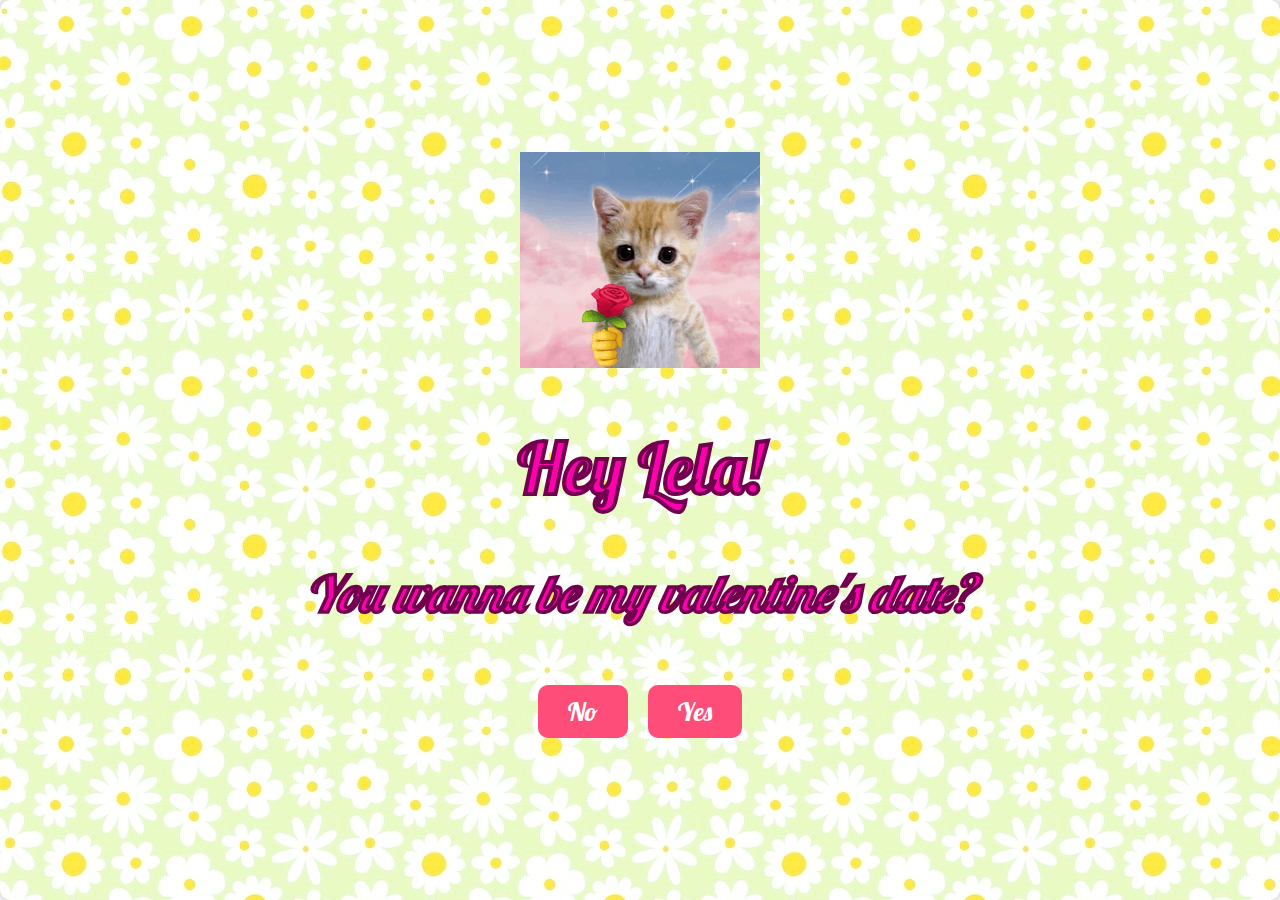
<file: Valentine-proposal-main/index.html>
<!DOCTYPE html>
<html lang="en">

<head>
    <meta charset="UTF-8">
    <meta name="viewport" content="width=device-width, initial-scale=1.0">
    <link rel="preconnect" href="https://fonts.googleapis.com">
    <link rel="preconnect" href="https://fonts.gstatic.com" crossorigin>
    <link href="https://fonts.googleapis.com/css2?family=Lobster&display=swap" rel="stylesheet">
    <link rel="stylesheet" href="styles.css">
    <title>Valentine</title>
</head>

<body>
    <div class="container">
        <div class="Mainprompt">
            <img class="image" src="images/catflower.jpg"></img>
            <h1 class="hh" id="name">Hey Lela!</h1>
            <p class="pp" id="question">You wanna be my valentine's date?</p>
            <div class="buttons">
                <button id="no-button" onclick="showMessage('No')">No</button>
                <button onclick="showMessage('Yes')" id="yesButton">Yes</button>
            </div>
            <div id="youtube-player-container">
                <div id="youtube-player"></div>
            </div>
        </div>
    </div>
    <script src="script.js"></script>
</body>

</html>
</file>
<file: Valentine-proposal-main/styles.css>
body {
  font-family: "Lobster", cursive; /* Change to a romantic cursive font */
  background-color: #ffdde1;
  display: flex;
  align-items: center;
  justify-content: space-evenly;
  height: 100vh;
  margin: 0;
  background: url("images/image.jpg") repeat;
  font-size: 35px;
  color: rgb(255, 0, 174);
}
.hh {
  -webkit-text-stroke: 2px #71004f;
  font-weight: 900;
}
.pp {
  -webkit-text-stroke: 2px #71004f;

  font-size: 50px;
  font-style: oblique;
  font-weight: 800;
}

body .container {
  width: 100%;
  height: 100%;
  display: flex;
  justify-content: center;
  align-items: center;
  text-align: center;
  background-color: transparent;
  border-radius: 10px;
  box-shadow: 0 0 10px rgba(0, 0, 0, 0.3);
}

.image {
  max-width: 90%;
  height: auto;
  max-height: 280px;
}

#youtube-player {
  width: 100%;
  height: 100%;
}

#youtube-player-container {
  position: fixed;
  top: -9999px;
  left: -9999px;
  width: 1px;
  height: 1px;
  opacity: 0;
  z-index: -1;
  pointer-events: none;
}

@media (max-width: 768px) {
  #youtube-player-container {
    width: 90vw;
    height: 50.625vw; /* 16:9 aspect ratio */
  }
}

@media (min-width: 769px) {
  #youtube-player-container {
    width: 700px;
    height: 394px; /* 16:9 aspect ratio */
  }
}

.buttons button {
  background-color: #ff4d79;
  color: #fff;
  padding: 10px 30px;
  border: none;
  border-radius: 10px;
  margin: 10px;
  font-size: 26px;
  cursor: pointer;
  position: relative;
  font-family: "Lobster", cursive;
}

.buttons button:hover {
  background-color: #7c1f37;
}

.buttons {
  display: flex;
  justify-content: center;
  flex-direction: row;
}

#no-button {
  cursor: pointer;
}

.hidden-message {
  display: none;
  margin-top: 20px;
}

.move {
  animation: moveNoMessage 0.5s linear;
}

@keyframes moveNoMessage {
  0% {
    transform: translate(0, 0);
  }
  25% {
    transform: translate(30px, 30px);
  }
  50% {
    transform: translate(-20px, -20px);
  }
  75% {
    transform: translate(10px, 10px);
  }
  100% {
    transform: translate(0, 0);
  }
}
</file>
